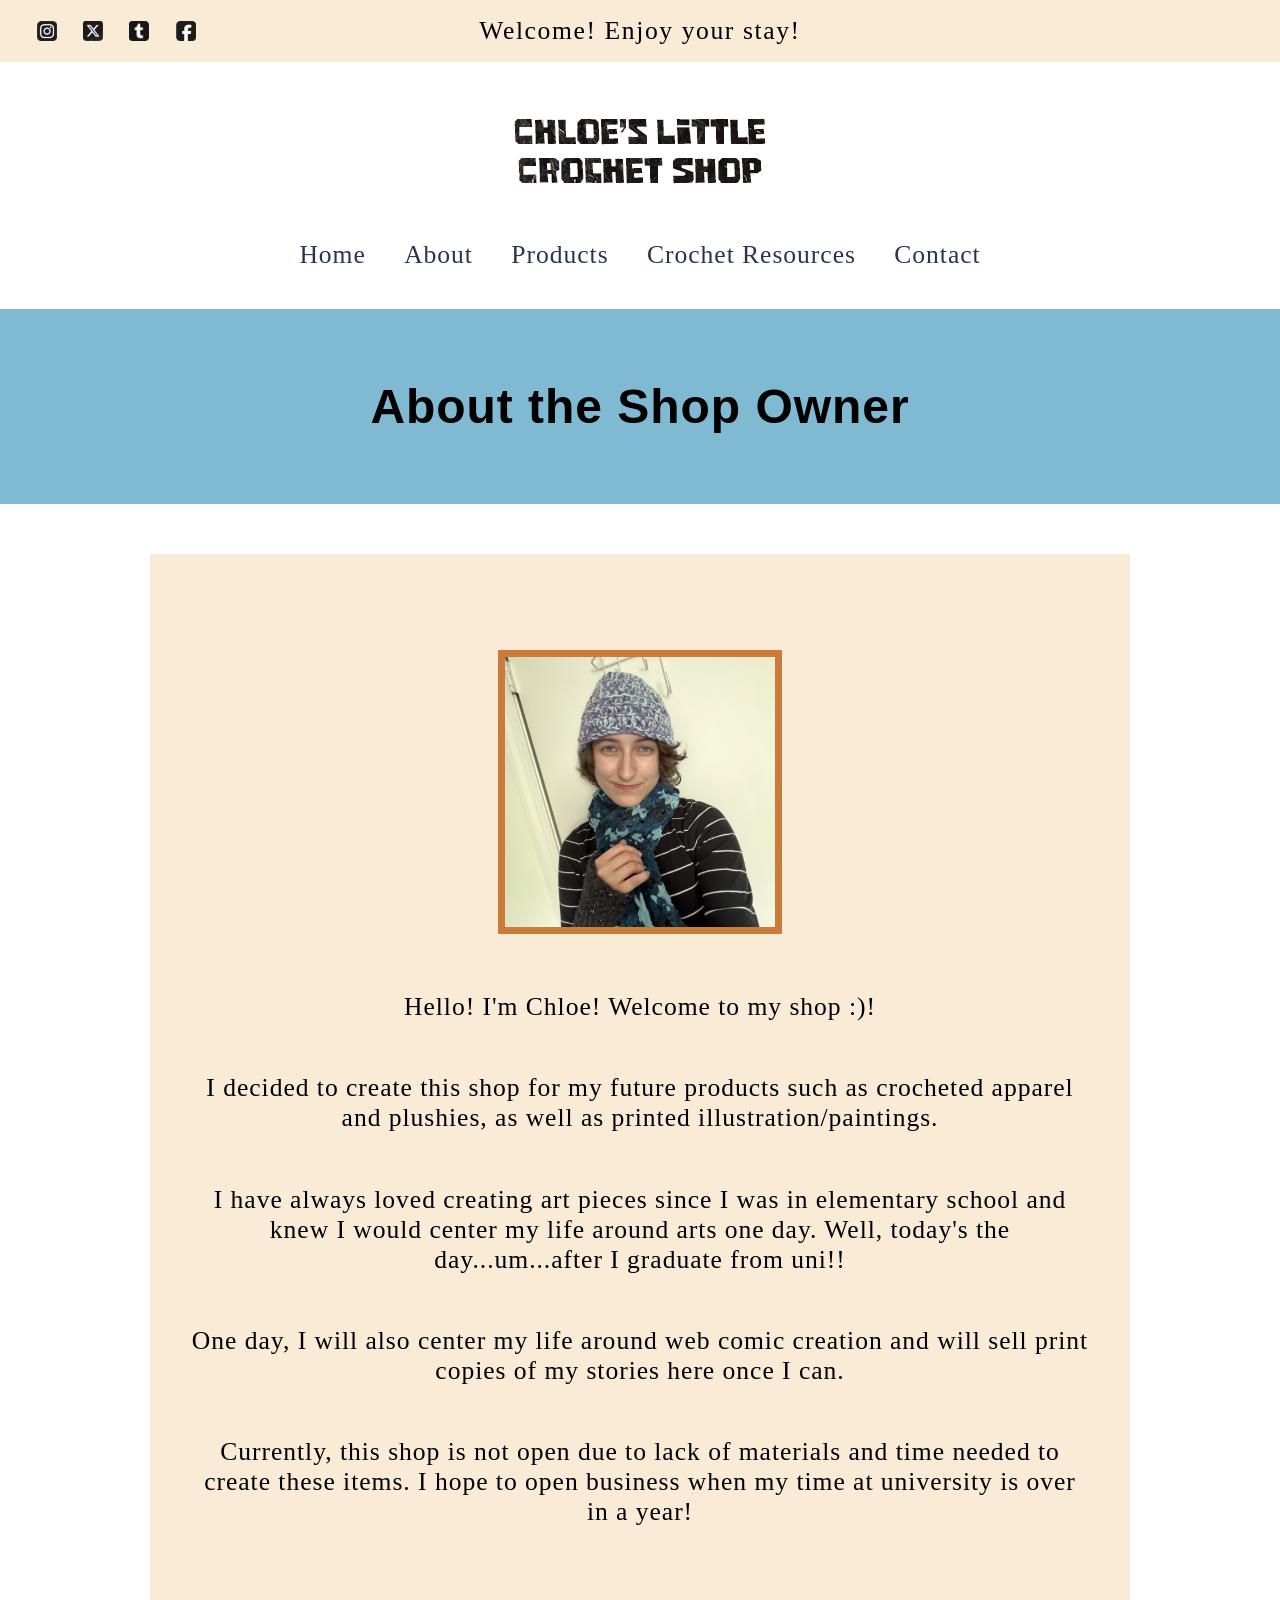
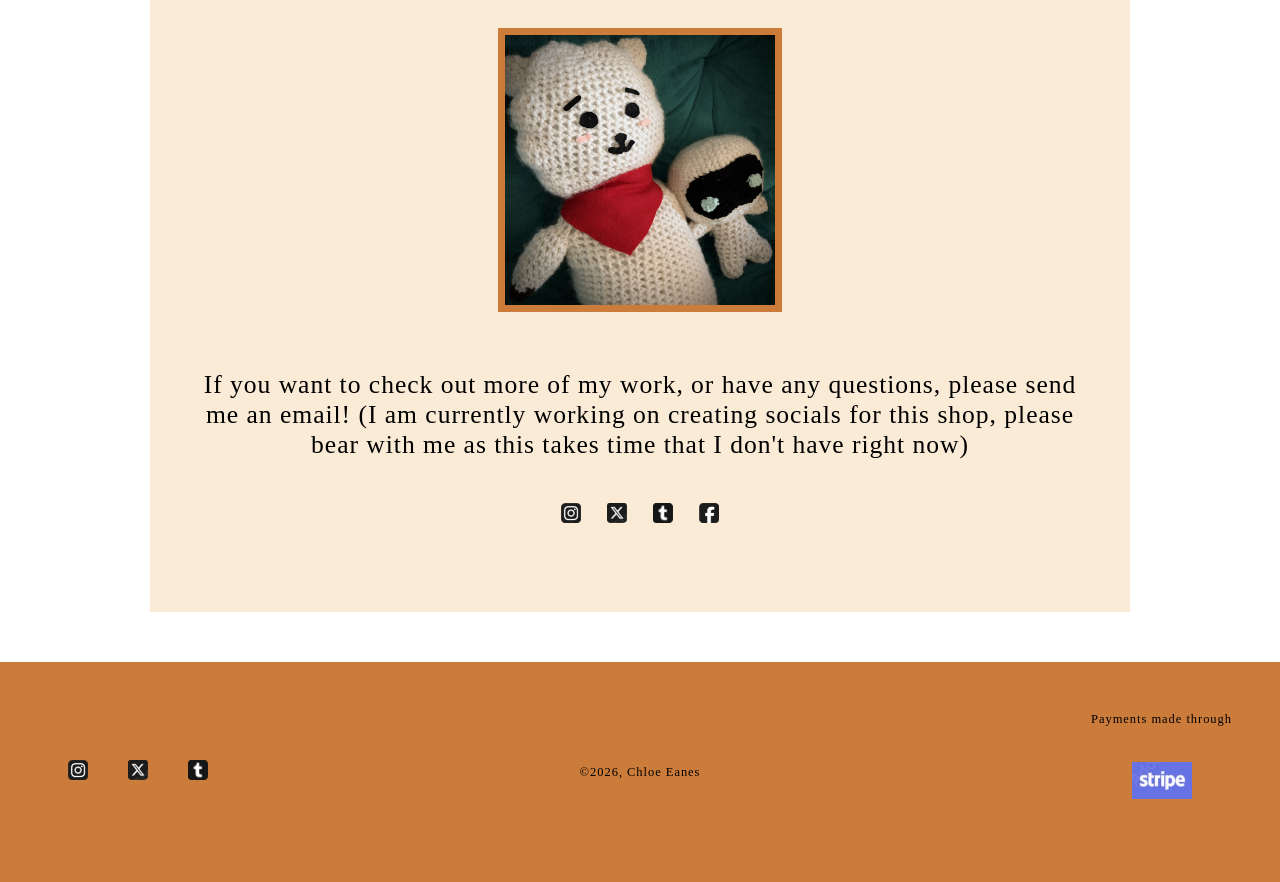
<file: about.html>
<!DOCTYPE html>
<html>
    <head>
        <title>About - Chloe's Little Crochet Shop</title>
        <meta charset="UTF-8">
        <link rel="stylesheet" href="style.css">

    </head>

    <body>

        <div class="size">
			<div class="headercolor">
				<div class="page-width utility-bar_grid utility-bar_grid--4-col">
					<ul class="list-unstyled list-social" role="list">
						<li class="list-unstyled list-social">
							<a href="#" class="link list-social_link">
								<span class="img-wrapper"><img src="img/instaicon.png" class="img"></span>
							</a>
						</li>
						<li class="list-unstyled list-social" role="list">
                            <a href="#" class="link list-social_link">
								<span class="img-wrapper"><img src="img/xtwiticon.png" class="img"></span>
							</a>
                        </li>
						<li class="list-unstyled list-social" role="list">
                            <a href="#" class="link list-social_link">
								<span class="img-wrapper"><img src="img/tumblricon.png" class="img"></span>
							</a>
                        </li>
                        <li class="list-unstyled list-social" role="list">
                            <a href="#" class="link list-social_link">
								<span class="img-wrapper"><img src="img/facebookicon.png" class="img"></span>
							</a>
                        </li>
					</ul>
					<div style="align-content:center">
						<p class="announcement-bar_message">
							<span>Welcome! Enjoy your stay!</span>
						</p>
					</div>
				</div>
			</div>
		</div>

		<div>
			<sticky-header data-sticky-type="on-scroll-up">
				<header class="header header--top-center header--mobile-center page-width">
					<div class="div1">
						<details-modal class="header_search">
						</details-modal>
					</div>
					<h1 class="header-heading div">
						<a href="#" class="header_heading-link link link--text focus-inset center1">
							<div class="header_heading-logo-wrapper">
								<img src="img/logoart.png">
							</div>
						</a>
					</h1>
					<nav class="header_inline-menu div">
						<ul class="list-menu list-menu--inline" role="list">
							<li>
								<a href="index.html" class="header_menu-item list-menu_item link link--text">
									<span>Home</span>
								</a>
							</li>
							<li>
								<a href="about.html" class="header_menu-item list-menu_item link link--text">
									<span>About</span>
								</a>
							</li>
							<li>
								<a href="products.html" class="header_menu-item list-menu_item link link--text">
									<span>Products</span>
								</a>
							</li>
							<li>
								<a href="crochetresources.html" class="header_menu-item list-menu_item link link--text">
									<span>Crochet Resources</span>
								</a>
							</li>
							<li>
								<a href="contact.html" class="header_menu-item list-menu_item link link--text">
									<span>Contact</span>
								</a>
							</li>
						</ul>
					</nav>
						<div class="utility-bar_grid">
						</div>
				</header>
			</sticky-header>
		</div>
<!--End of header group-->

        <main>
            <section>
                <div>
                    <h1 class="h1pages">About the Shop Owner</h1>
                    <div class="aboutgrid">
                        <p>
                            <img src="img/about.jpg" alt="A woman smiles while wearing a purple and mint hat, black fingerless gloves, and a dark blue scarf" class="gridp">
                        </p>
                        <p>Hello! I'm Chloe! Welcome to my shop :)!
                        </p>
                        <p>I decided to create this shop for my future products such as crocheted apparel and plushies, as well as printed illustration/paintings.
                        </p> 
						<p>I have always loved creating art pieces since I was in elementary school and knew I would center my life around arts one day. Well, today's the day...um...after I graduate from uni!!
						</p>
                        <p>One day, I will also center my life around web comic creation and will sell print copies of my stories here once I can.
                        </p>
                         <p>Currently, this shop is not open due to lack of materials and time needed to create these items. I hope to open business when my time at university is over in a year!
                        </p>
                        <p>
                            <img src="img/rjandwooteoforbanner.jpg" alt="RJ and Wooteo sit next to each other on a teal chair" class="gridp">
                        </p>
                        <p>If you want to check out more of my work, or have any questions, please send me an email! (I am currently working on creating socials for this shop, please bear with me as this takes time that I don't have right now)
                        </p>
                        <ul class="list-unstyled list-socialabout">
							<li class="list-unstyled list-social">
                            <a href="#" class="img-wrapperabout"><img src="img/instaicon.png" class="img"></a>
							</li>
							<li class="list-unstyled list-social">
                            <a href="#" class="img-wrapperabout"><img src="img/xtwiticon.png" class="img"></a>
							</li>
							<li class="list-unstyled list-social">
                            <a href="#" class="img-wrapperabout"><img src="img/tumblricon.png" class="img"></a>
							</li>
							<li class="list-unstyled list-social">
                            <a href="#" class="img-wrapperabout"><img src="img/facebookicon.png" class="img"></a>
							</li>
						</ul>
                        <p>
                        </p>
                    </div>
                </div>
            </section>
        </main>

<!--Footer-->
        <div>
			<footer class="footer">
				<div id="footeritem1">
					<div>
						<ul class="ul">
							<li>
								<a href="#"><img src="img/instaicon.png" class="img"></a>
							</li>
							<li>
								<a href="#"><img src="img/xtwiticon.png" class="img"></a>
							</li>
							<li>
								<a href="#"><img src="img/tumblricon.png" class="img"></a>
							</li>
						</ul>
					</div>
				</div>
				<div id="footeritem2">
					<div>
						<div>
							<small>
								<p>&copy;2026, Chloe Eanes</p>
							</small>
						</div>
					</div>
				</div>
				<div id="footeritem3">
					<div>
						<div>
							<div>
								<small>Payments made through</small>
								<ul class="ul">
									<li>
										<img src="img/stripe icon.jpg" width="60px">
									</li>
								</ul>
							</div>
						</div>
					</div>
				</div>
			</footer>
		</div>

    </body>
</html>
</file>
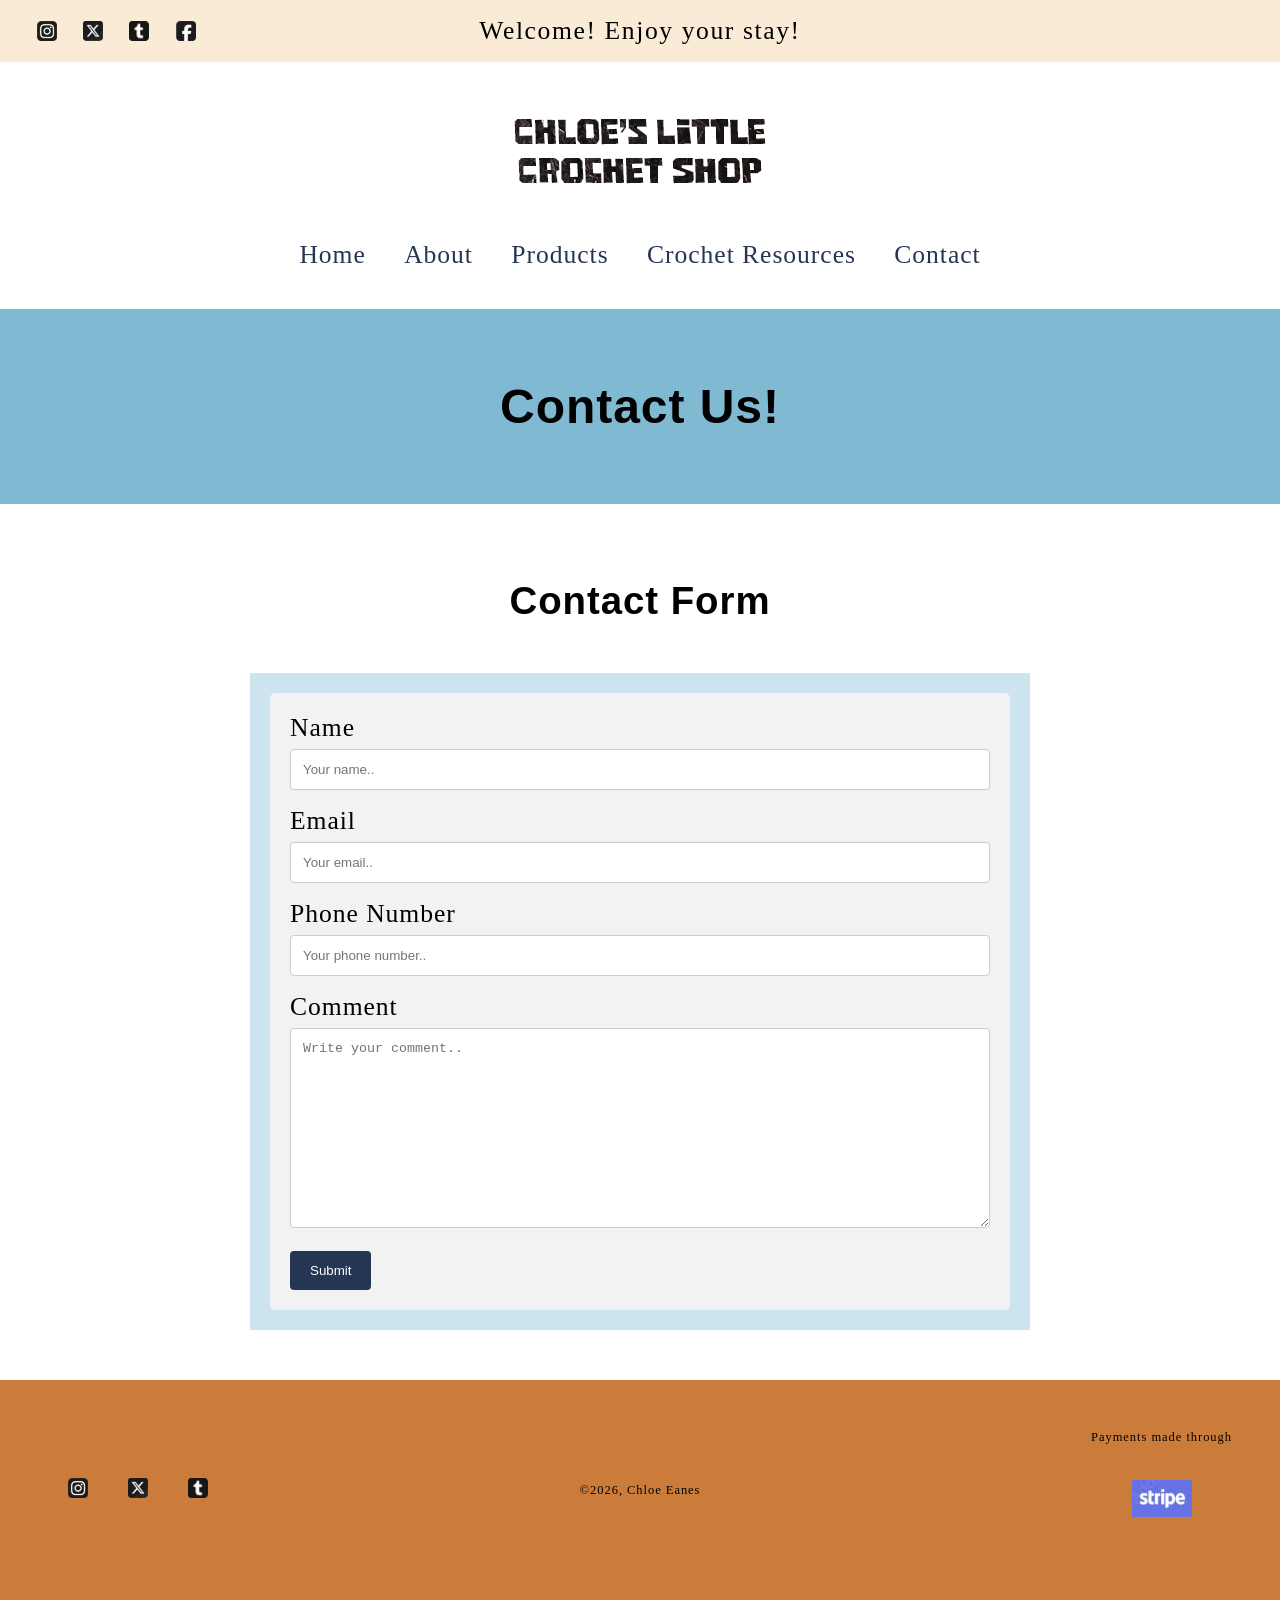
<file: contact.html>
<!DOCTYPE html>
<html>
    <head>
        <title>Contact Us</title>
        <meta charset="UTF-8">
        <link rel="stylesheet" href="style.css">

    </head>

    <body>

        <div class="size">
			<div class="headercolor">
				<div class="page-width utility-bar_grid utility-bar_grid--4-col">
					<ul class="list-unstyled list-social" role="list">
						<li class="list-social_item">
							<a href="#" class="link list-social_link">
								<span class="img-wrapper"><img src="img/instaicon.png" class="img"></span>
							</a>
						</li>
						<li class="list-unstyled list-social" role="list">
                            <a href="#" class="link list-social_link">
								<span class="img-wrapper"><img src="img/xtwiticon.png" class="img"></span>
							</a>
                        </li>
						<li class="list-unstyled list-social" role="list">
                            <a href="#" class="link list-social_link">
								<span class="img-wrapper"><img src="img/tumblricon.png" class="img"></span>
							</a>
                        </li>
                        <li class="list-unstyled list-social" role="list">
                            <a href="#" class="link list-social_link">
								<span class="img-wrapper"><img src="img/facebookicon.png" class="img"></span>
							</a>
                        </li>
					</ul>
					<div style="align-content:center">
						<p class="announcement-bar_message">
							<span>Welcome! Enjoy your stay!</span>
						</p>
					</div>
				</div>
			</div>
		</div>

		<div>
			<sticky-header data-sticky-type="on-scroll-up">
				<header class="header header--top-center header--mobile-center page-width">
					<div class="div1">
						<details-modal class="header_search">
						</details-modal>
					</div>
					<h1 class="header-heading div">
						<a href="#" class="header_heading-link link link--text focus-inset center1">
							<div class="header_heading-logo-wrapper">
								<img src="img/logoart.png">
							</div>
						</a>
					</h1>
					<nav class="header_inline-menu div">
						<ul class="list-menu list-menu--inline" role="list">
							<li>
								<a href="index.html" class="header_menu-item list-menu_item link link--text">
									<span>Home</span>
								</a>
							</li>
							<li>
								<a href="about.html" class="header_menu-item list-menu_item link link--text">
									<span>About</span>
								</a>
							</li>
							<li>
								<a href="products.html" class="header_menu-item list-menu_item link link--text">
									<span>Products</span>
								</a>
							</li>
							<li>
								<a href="crochetresources.html" class="header_menu-item list-menu_item link link--text">
									<span>Crochet Resources</span>
								</a>
							</li>
							<li>
								<a href="contact.html" class="header_menu-item list-menu_item link link--text">
									<span>Contact</span>
								</a>
							</li>
						</ul>
					</nav>
						<div class="utility-bar_grid">
						</div>
				</header>
			</sticky-header>
		</div>


        <main>
            <section>
                <div>
                    <h1 class="h1pages">Contact Us!</h1>
                </div>
            </section>
			<h2 class="h2">Contact Form</h2>
            <section class="contactgrid">
                <div class="contactcontainer">
					<form action="https://api.web3forms.com/submit" method="POST">

  						<input type="hidden" name="access_key" value="9d464d5c-0fb0-4193-9316-efabc04d4b7f">
						<label for="name">Name</label>
						<input type="text" id="name" name="name" placeholder="Your name..">

						<label for="email">Email</label>
						<input type="text" id="email" name="email" placeholder="Your email..">

						<label for="phonenumber">Phone Number</label>
						<input type="text" id="phonenumber" name="phonenumber" placeholder="Your phone number..">

						<label for="comment">Comment</label>
						<textarea id="comment" name="comment" placeholder="Write your comment.." style="height:200px"></textarea>

						<input type="submit" value="Submit">

					</form>
				</div>
            </section>
        </main>


       <div>
			<footer class="footer">
				<div id="footeritem1">
					<div>
						<ul class="ul">
							<li>
								<a href="#"><img src="img/instaicon.png" class="img"></a>
							</li>
							<li>
								<a href="#"><img src="img/xtwiticon.png" class="img"></a>
							</li>
							<li>
								<a href="#"><img src="img/tumblricon.png" class="img"></a>
							</li>
						</ul>
					</div>
				</div>
				<div id="footeritem2">
					<div>
						<div>
							<small>
								<p>&copy;2026, Chloe Eanes</p>
							</small>
						</div>
					</div>
				</div>
				<div id="footeritem3">
					<div>
						<div>
							<div>
								<small>Payments made through</small>
								<ul class="ul">
									<li>
										<img src="img/stripe icon.jpg" width="60px">
									</li>
								</ul>
							</div>
						</div>
					</div>
				</div>
			</footer>
		</div>

    </body>
</html>
</file>
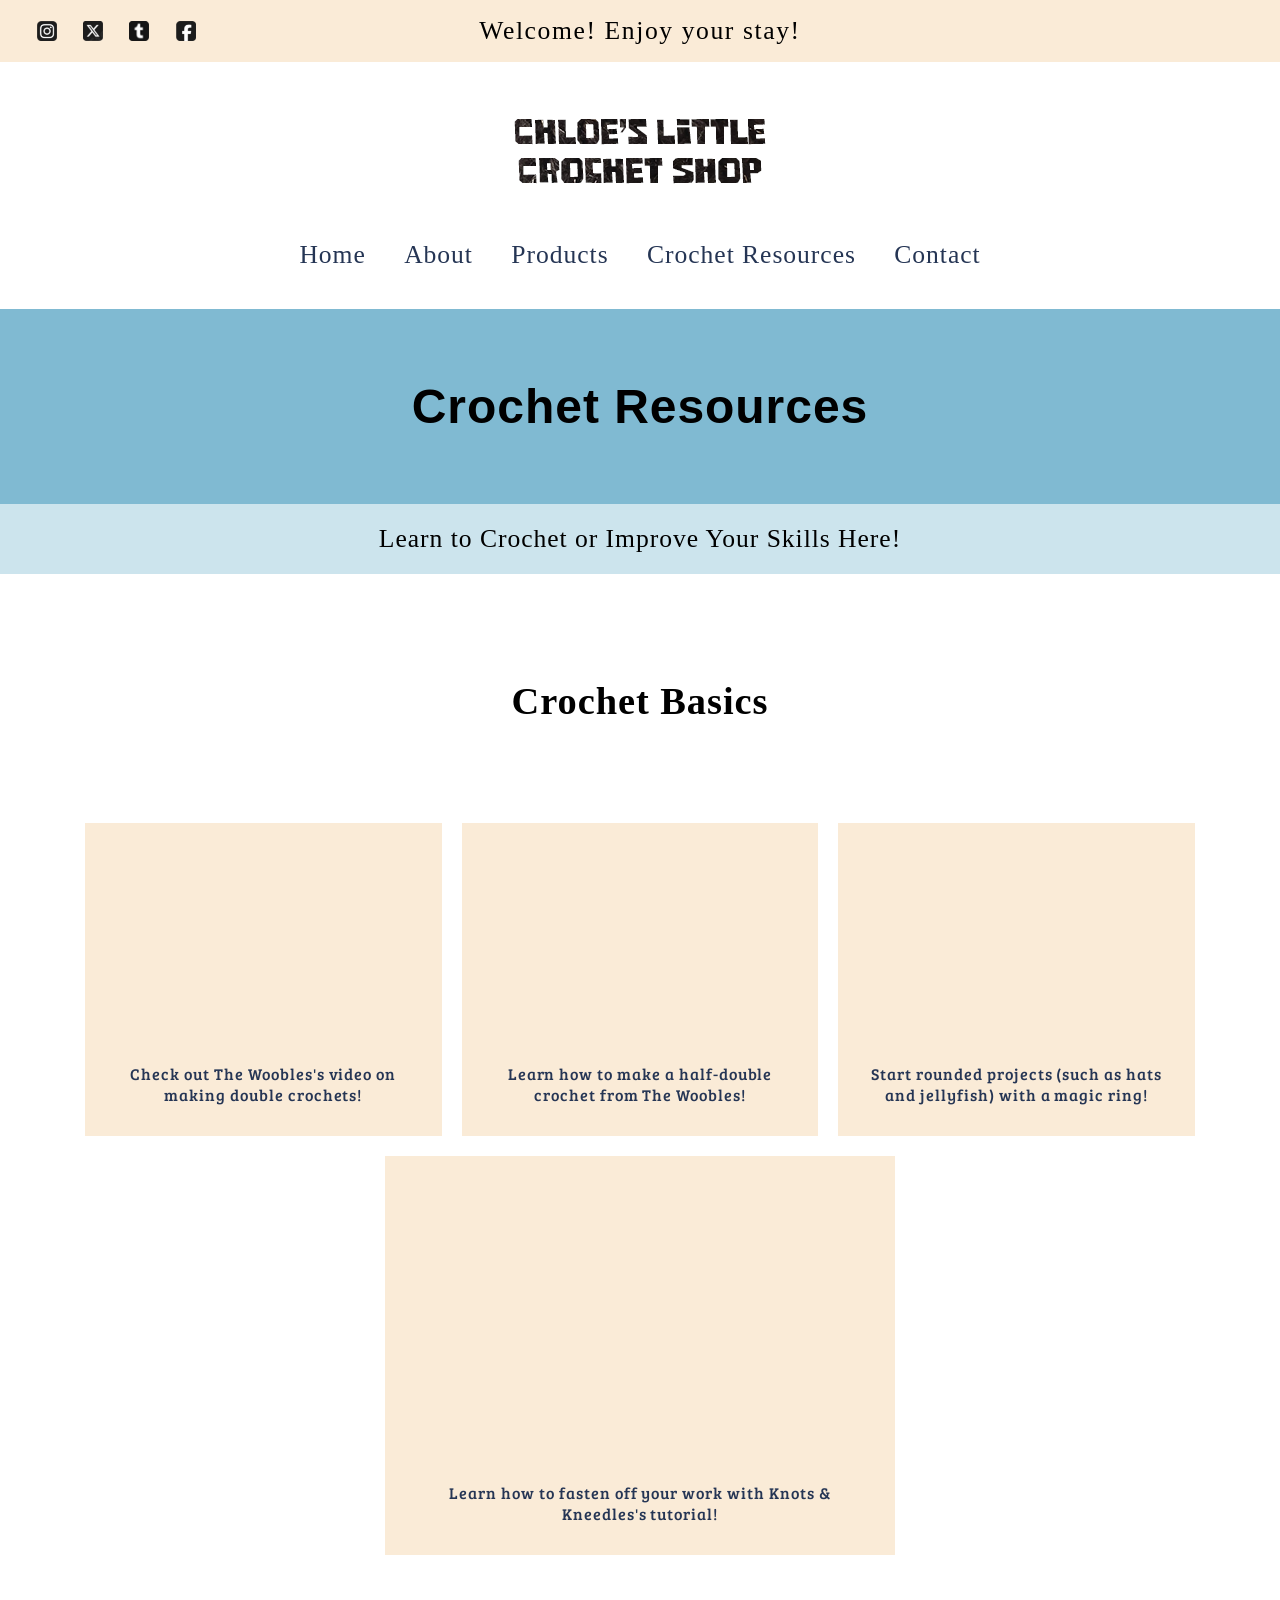
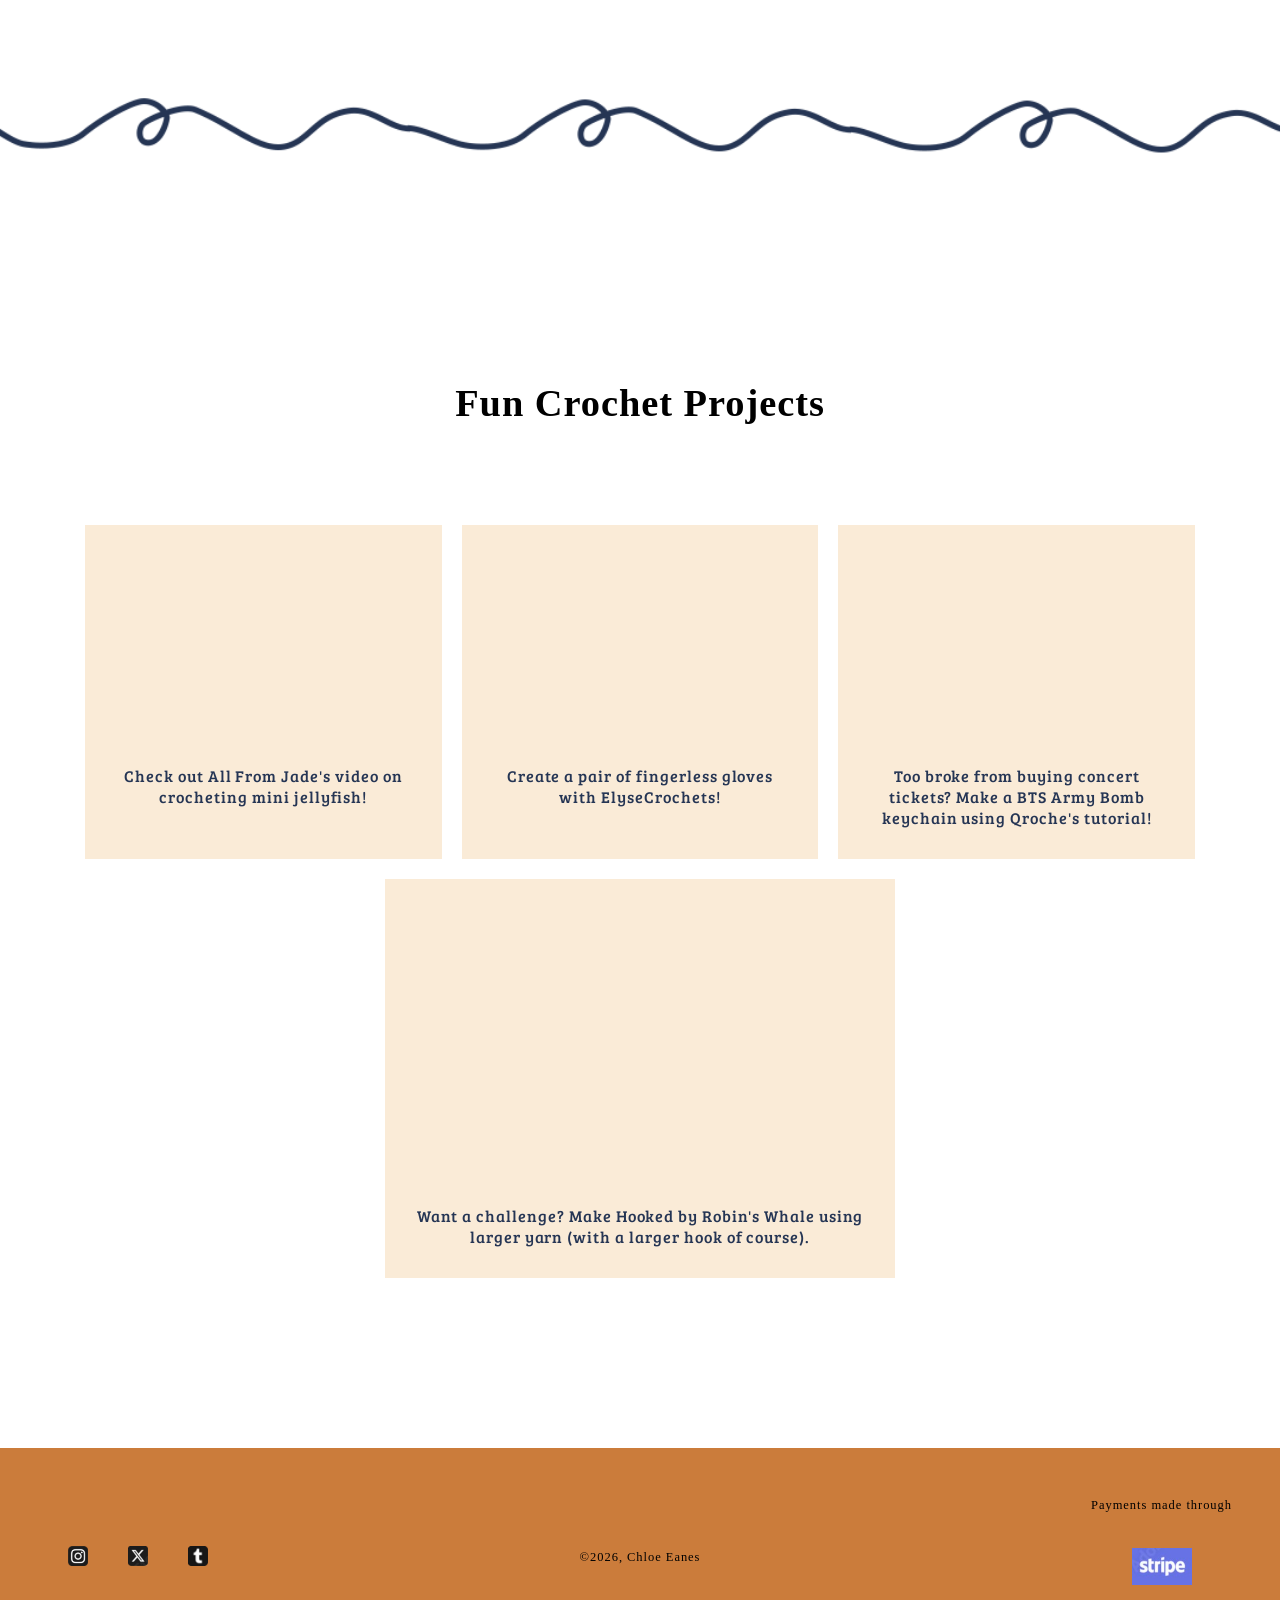
<file: crochetresources.html>
<!DOCTYPE html>
<html>
    <head>
        <title>Crocheting Resources</title>
        <meta charset="UTF-8">
        <link rel="stylesheet" href="style.css">

    </head>

    <body>

        <div class="size">
			<div class="headercolor">
				<div class="page-width utility-bar_grid utility-bar_grid--4-col">
					<ul class="list-unstyled list-social" role="list">
						<li class="list-social_item">
							<a href="#" class="link list-social_link">
								<span class="img-wrapper"><img src="img/instaicon.png" class="img"></span>
							</a>
						</li>
						<li class="list-unstyled list-social" role="list">
                            <a href="#" class="link list-social_link">
								<span class="img-wrapper"><img src="img/xtwiticon.png" class="img"></span>
							</a>
                        </li>
						<li class="list-unstyled list-social" role="list">
                            <a href="#" class="link list-social_link">
								<span class="img-wrapper"><img src="img/tumblricon.png" class="img"></span>
							</a>
                        </li>
                        <li class="list-unstyled list-social" role="list">
                            <a href="#" class="link list-social_link">
								<span class="img-wrapper"><img src="img/facebookicon.png" class="img"></span>
							</a>
                        </li>
					</ul>
					<div style="align-content:center">
						<p class="announcement-bar_message">
							<span>Welcome! Enjoy your stay!</span>
						</p>
					</div>
				</div>
			</div>
		</div>

		<div>
			<sticky-header data-sticky-type="on-scroll-up">
				<header class="header header--top-center header--mobile-center page-width">
					<div class="div1">
						<details-modal class="header_search">
						</details-modal>
					</div>
					<h1 class="header-heading div">
						<a href="#" class="header_heading-link link link--text focus-inset center1">
							<div class="header_heading-logo-wrapper">
								<img src="img/logoart.png">
							</div>
						</a>
					</h1>
					<nav class="header_inline-menu div">
						<ul class="list-menu list-menu--inline" role="list">
							<li>
								<a href="index.html" class="header_menu-item list-menu_item link link--text">
									<span>Home</span>
								</a>
							</li>
							<li>
								<a href="about.html" class="header_menu-item list-menu_item link link--text">
									<span>About</span>
								</a>
							</li>
							<li>
								<a href="products.html" class="header_menu-item list-menu_item link link--text">
									<span>Products</span>
								</a>
							</li>
							<li>
								<a href="crochetresources.html" class="header_menu-item list-menu_item link link--text">
									<span>Crochet Resources</span>
								</a>
							</li>
							<li>
								<a href="contact.html" class="header_menu-item list-menu_item link link--text">
									<span>Contact</span>
								</a>
							</li>
						</ul>
					</nav>
						<div class="utility-bar_grid">
						</div>
				</header>
			</sticky-header>
		</div>

        <main>
            <div>
                <div>
                    <div>
                        <div>
                            <h1 class="h1pages">
                                <span>Crochet Resources</span>
                            </h1>
                            <p class="p">
                                <span>Learn to Crochet or Improve Your Skills Here!</span>
                            </p>
                        </div>
                    </div>
                </div>
            </div>
            <div>
                <section>
                    <div>
                       <h2 class="h2; extramargin">Crochet Basics</h2>
                    </div>
                    <div class="sidemargins">
                        <div>
                            <div>
                                <ul class="videos">
                                    <li>
                                        <div>
                                            <div>
                                                <div class="crgrid">
                                                    <div>
                                                        <div class="vidwrapper">
                                                            <iframe width="560" height="315" src="https://www.youtube.com/embed/a1whu6Gub1M?si=Xe4hq-9kfzRdcYSF" title="YouTube video player" frameborder="0" allow="accelerometer; autoplay; clipboard-write; encrypted-media; gyroscope; picture-in-picture; web-share"
									                        referrerpolicy="strict-origin-when-cross-origin" allowfullscreen></iframe>
                                                        </div>
                                                    </div>
                                                    <div>
                                                        <div>
                                                            <h3 class="videocaptions; bree-serif-regular">
                                                                <a href="#">Check out The Woobles's video on making double crochets!</a>
                                                            </h3>
                                                        </div>
                                                    </div>
                                                </div>
                                            </div>
                                        </div>
                                    </li>
                                    <li>
                                        <div>
                                            <div>
                                                <div class="crgrid">
                                                    <div>
                                                        <div class="vidwrapper">
                                                            <iframe width="560" height="315" src="https://www.youtube.com/embed/f9C1C21MNiM?si=iuhacjrOHhyRuIdm" title="YouTube video player" frameborder="0" allow="accelerometer; autoplay; clipboard-write; encrypted-media; gyroscope; picture-in-picture; web-share" referrerpolicy="strict-origin-when-cross-origin" allowfullscreen></iframe>
                                                        </div>
                                                    </div>
                                                    <div>
                                                        <div>
                                                            <h3 class="videocaptions; bree-serif-regular">
                                                                <a href="#">Learn how to make a half-double crochet from The Woobles!</a>
                                                            </h3>
                                                        </div>
                                                    </div>
                                                </div>
                                            </div>
                                        </div>
                                    </li>
                                    <li>
                                        <div>
                                            <div>
                                                <div class="crgrid">
                                                    <div>
                                                        <div class="vidwrapper">
                                                            <iframe width="560" height="315" src="https://www.youtube.com/embed/p298HxgsO1s?si=DBD-22ozDWnWnd0X" title="YouTube video player" frameborder="0" allow="accelerometer; autoplay; clipboard-write; encrypted-media; gyroscope; picture-in-picture; web-share" referrerpolicy="strict-origin-when-cross-origin" allowfullscreen></iframe>
                                                        </div>
                                                    </div>
                                                    <div>
                                                        <div>
                                                            <h3 class= "videocaptions; bree-serif-regular">
                                                                <a href="#">Start rounded projects (such as hats and jellyfish) with a magic ring!</a>
                                                            </h3>
                                                        </div>
                                                    </div>
                                                </div>
                                            </div>
                                        </div>
                                    </li>
                                    <li>
                                        <div>
                                            <div>
                                                <div class="crgrid">
                                                    <div>
                                                        <div class="vidwrapper">
                                                            <iframe width="560" height="315" src="https://www.youtube.com/embed/xkKaCmtOGF4?si=B4GlTOHwwe374jZc" title="YouTube video player" frameborder="0" allow="accelerometer; autoplay; clipboard-write; encrypted-media; gyroscope; picture-in-picture; web-share" referrerpolicy="strict-origin-when-cross-origin" allowfullscreen></iframe>
                                                        </div>
                                                    </div>
                                                    <div>
                                                        <div>
                                                            <h3 class="videocaptions; bree-serif-regular">
                                                                <a href="#">Learn how to fasten off your work with Knots & Kneedles's tutorial!</a>
                                                            </h3>
                                                        </div>
                                                    </div>
                                                </div>
                                            </div>
                                        </div>
                                    </li>
                                </ul>
                            </div>
                        </div>
                    </div>
                </section>
                        <div>
                            <img src="img/transitionbanner.png" class="transitionbanner">
                        </div>
                <section style="margin-bottom: 150px">
                    <div>
                        <h2 class="h2; extramargin">Fun Crochet Projects</h2>
                    </div>
                    <div class="sidemargins">
                        <div>
                            <ul class="videos">
                                <li>
                                    <div>
                                        <div>
                                            <div class="crgrid">
                                                <div>
                                                    <div class="vidwrapper">
                                                        <iframe width="560" height="315" src="https://www.youtube.com/embed/voc6PtZhms8?si=BD2c9xZ2AGRenO8b" title="YouTube video player" frameborder="0" allow="accelerometer; autoplay; clipboard-write; encrypted-media; gyroscope; picture-in-picture; web-share" referrerpolicy="strict-origin-when-cross-origin" allowfullscreen></iframe>
                                                    </div>
                                                </div>
                                                <div>
                                                    <div>
                                                        <h3 class="videocaptions; bree-serif-regular">
                                                            <a href="#">Check out All From Jade's video on crocheting mini jellyfish!</a>
                                                        </h3>
                                                    </div>
                                                </div>
                                            </div>
                                        </div>
                                    </div>
                                </li>
                                <li>
                                    <div>
                                        <div>
                                            <div class="crgrid">
                                                <div>
                                                    <div class="vidwrapper">
                                                        <iframe width="560" height="315" src="https://www.youtube.com/embed/GlpGJUkQqt8?si=1EH7dnX3huuEIiiz" title="YouTube video player" frameborder="0" allow="accelerometer; autoplay; clipboard-write; encrypted-media; gyroscope; picture-in-picture; web-share" referrerpolicy="strict-origin-when-cross-origin" allowfullscreen></iframe>
                                                    </div>
                                                </div>
                                                <div>
                                                    <div>
                                                        <h3 class="videocaptions; bree-serif-regular">
                                                            <a href="#">Create a pair of fingerless gloves with ElyseCrochets!</a>
                                                        </h3>
                                                    </div>
                                                </div>
                                            </div>
                                        </div>
                                    </div>
                                </li>
                                <li>
                                    <div>
                                        <div>
                                            <div class="crgrid">
                                                <div>
                                                    <div class="vidwrapper">
                                                        <iframe width="560" height="315" src="https://www.youtube.com/embed/q_piiocz2vA?si=oD0KlYVMVlhUehGh" title="YouTube video player" frameborder="0" allow="accelerometer; autoplay; clipboard-write; encrypted-media; gyroscope; picture-in-picture; web-share" referrerpolicy="strict-origin-when-cross-origin" allowfullscreen></iframe>
                                                    </div>
                                                </div>
                                                <div>
                                                    <div>
                                                        <h3 class="videocaptions; bree-serif-regular">
                                                            <a href="#">Too broke from buying concert tickets? Make a BTS Army Bomb keychain using Qroche's tutorial!</a>
                                                        </h3>
                                                    </div>
                                                </div>
                                            </div>
                                        </div>
                                    </div>
                                </li>
                                <li>
                                    <div>
                                        <div>
                                            <div class="crgrid">
                                                <div>
                                                    <div class="vidwrapper">
                                                        <iframe width="560" height="315" src="https://www.youtube.com/embed/CxjnVeX9hv0?si=0eBfFZUaISvg1Ttp" title="YouTube video player" frameborder="0" allow="accelerometer; autoplay; clipboard-write; encrypted-media; gyroscope; picture-in-picture; web-share" referrerpolicy="strict-origin-when-cross-origin" allowfullscreen></iframe>
                                                    </div>
                                                </div>
                                                <div>
                                                    <div>
                                                        <h3 class="videocaptions; bree-serif-regular">
                                                            <a href="#">Want a challenge? Make Hooked by Robin's Whale using larger yarn (with a larger hook of course).</a>
                                                        </h3>
                                                    </div>
                                                </div>
                                            </div>
                                        </div>
                                    </div>
                                </li>
                            </ul>
                        </div>
                    </div>
                </section>
            </div>
        </main>


       <div>
			<footer class="footer">
				<div id="footeritem1">
					<div>
						<ul class="ul">
							<li>
								<a href="#"><img src="img/instaicon.png" class="img"></a>
							</li>
							<li>
								<a href="#"><img src="img/xtwiticon.png" class="img"></a>
							</li>
							<li>
								<a href="#"><img src="img/tumblricon.png" class="img"></a>
							</li>
						</ul>
					</div>
				</div>
				<div id="footeritem2">
					<div>
						<div>
							<small>
								<p>&copy;2026, Chloe Eanes</p>
							</small>
						</div>
					</div>
				</div>
				<div id="footeritem3">
					<div>
						<div>
							<div>
								<small>Payments made through</small>
								<ul class="ul">
									<li>
										<img src="img/stripe icon.jpg" width="60px">
									</li>
								</ul>
							</div>
						</div>
					</div>
				</div>
			</footer>
		</div>

    </body>
</html>
</file>
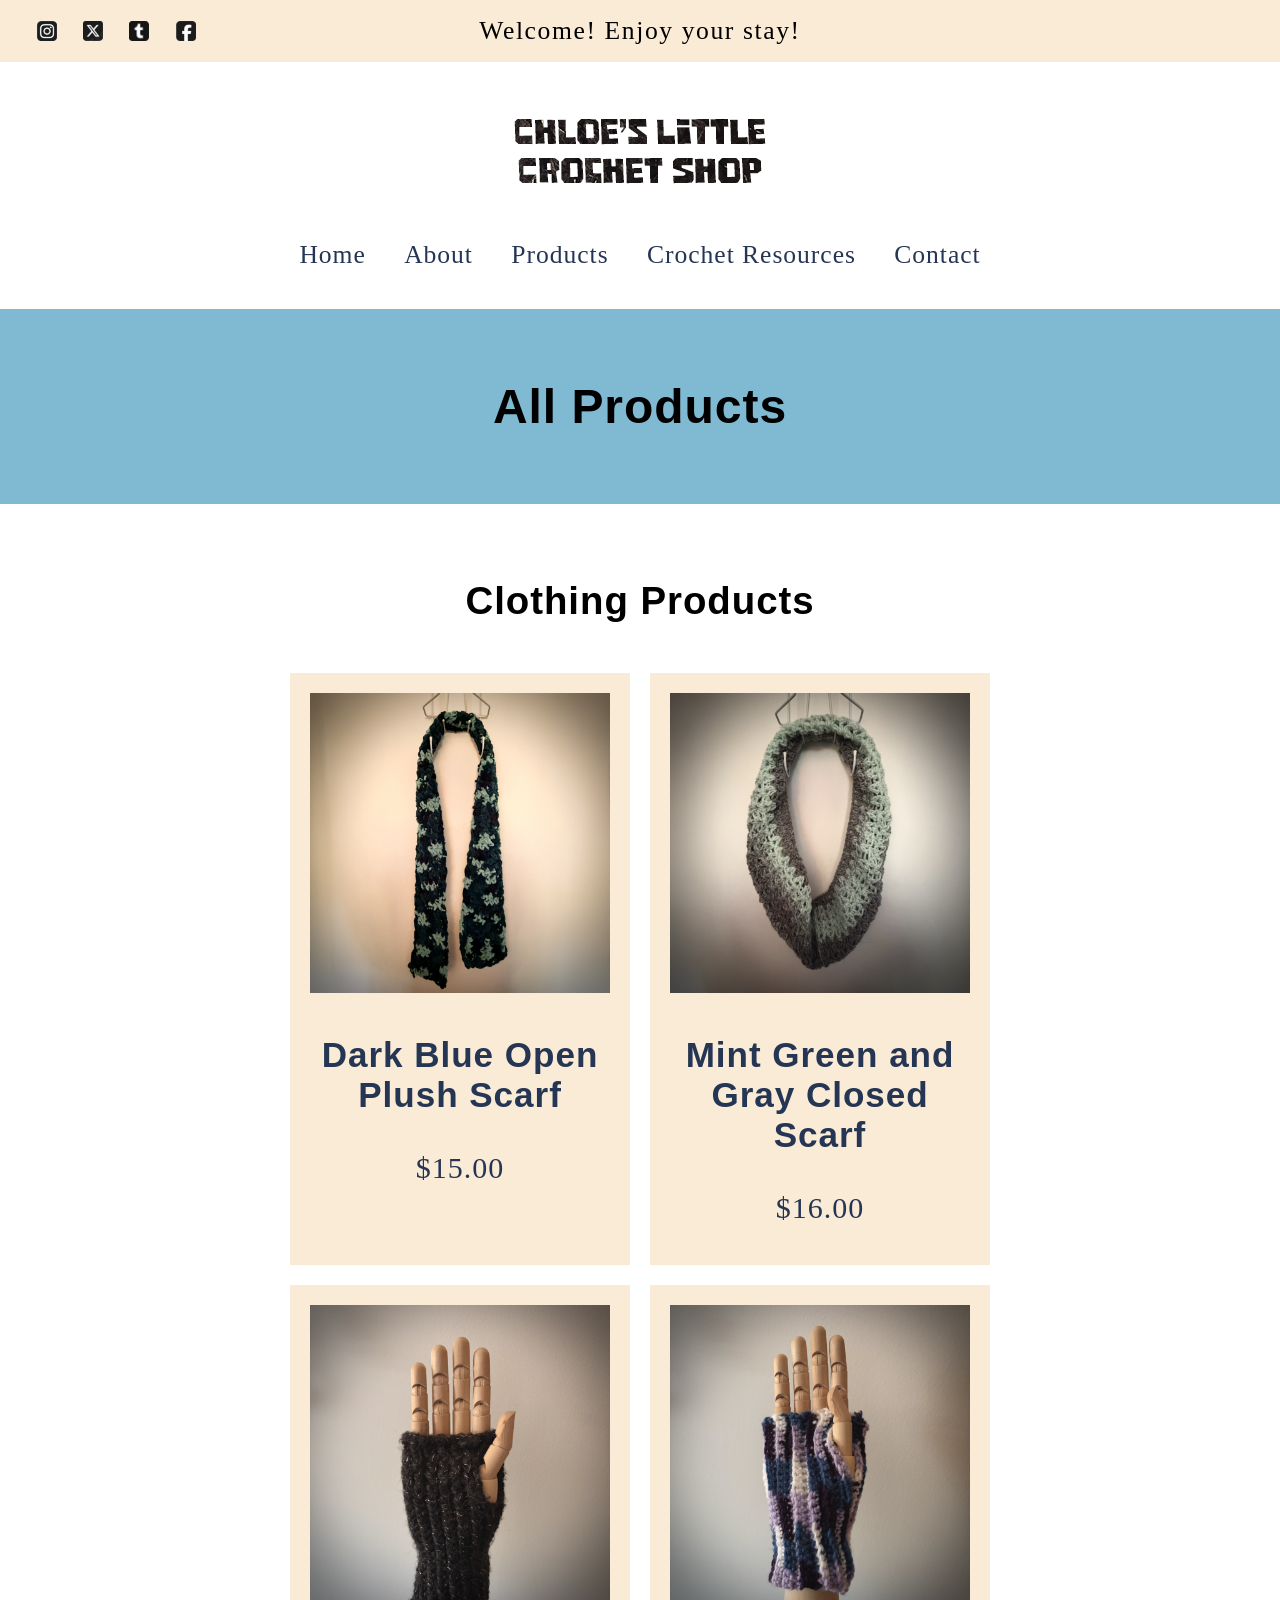
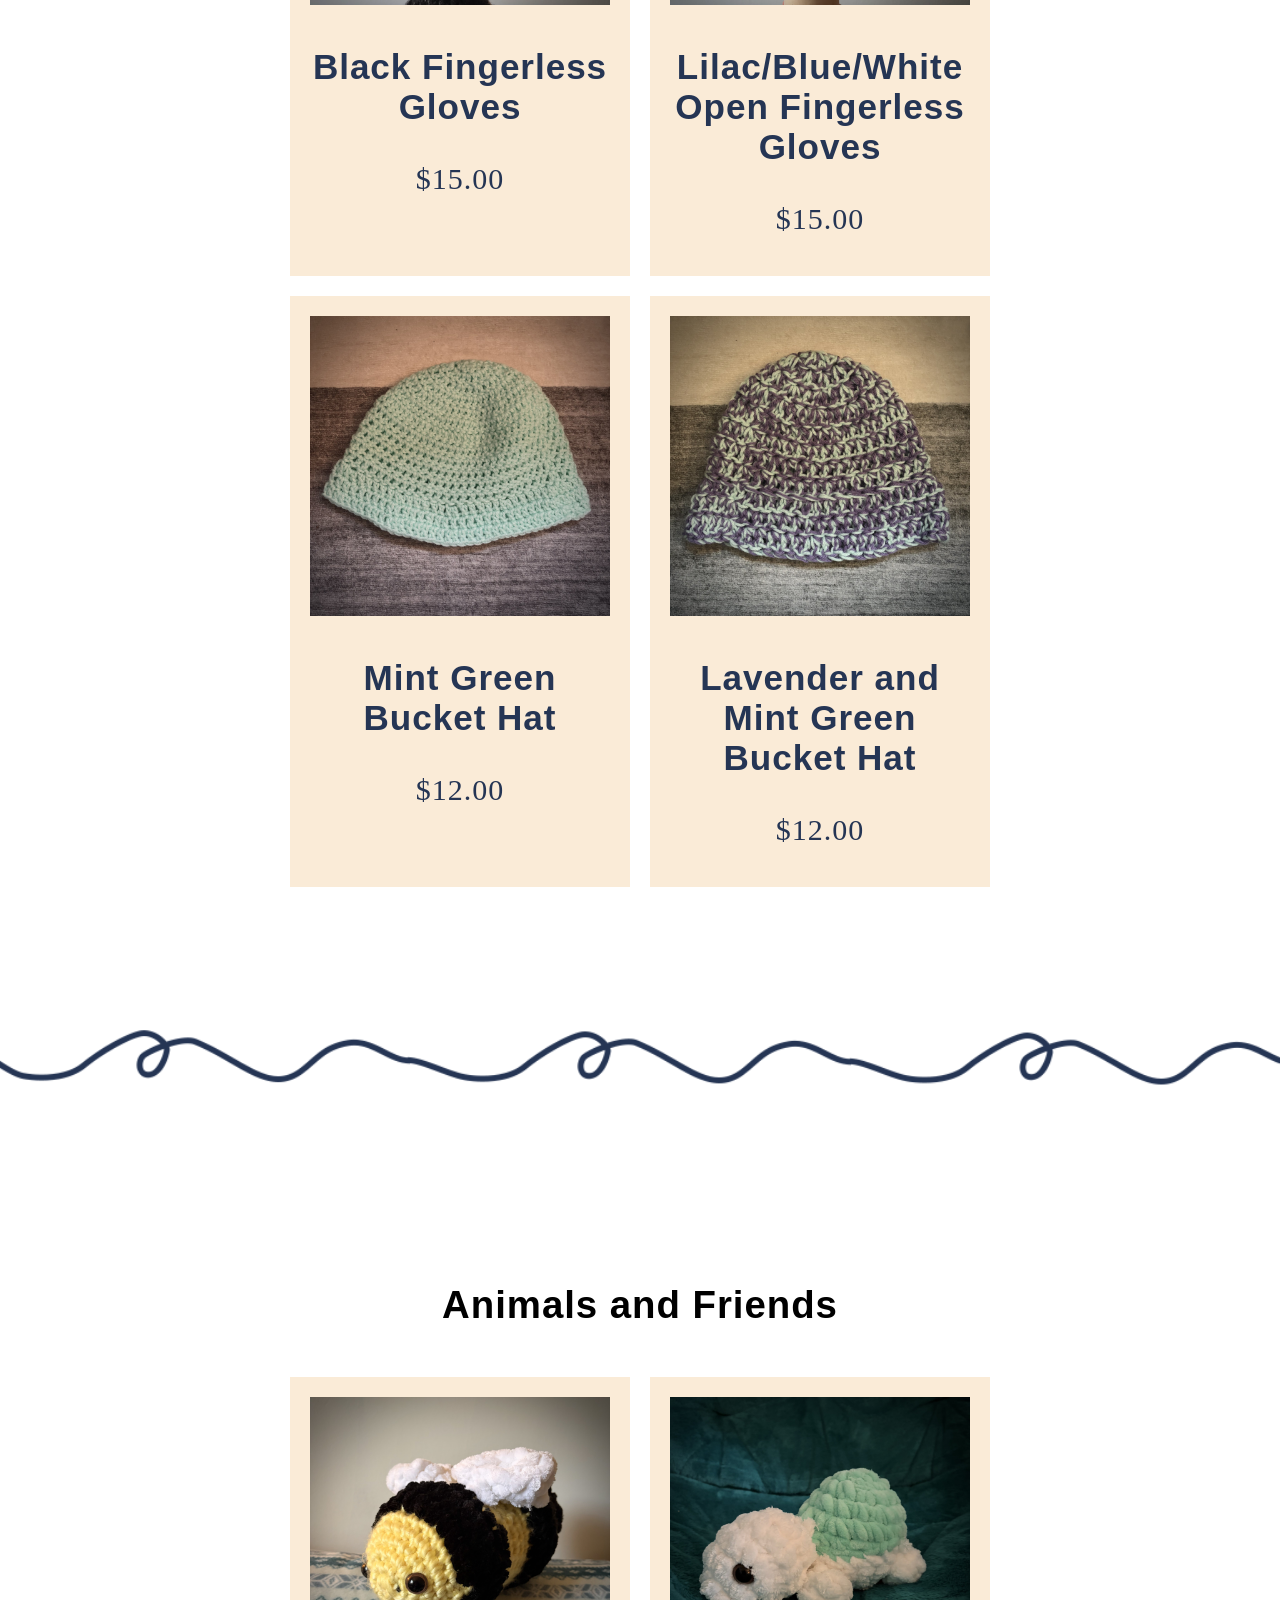
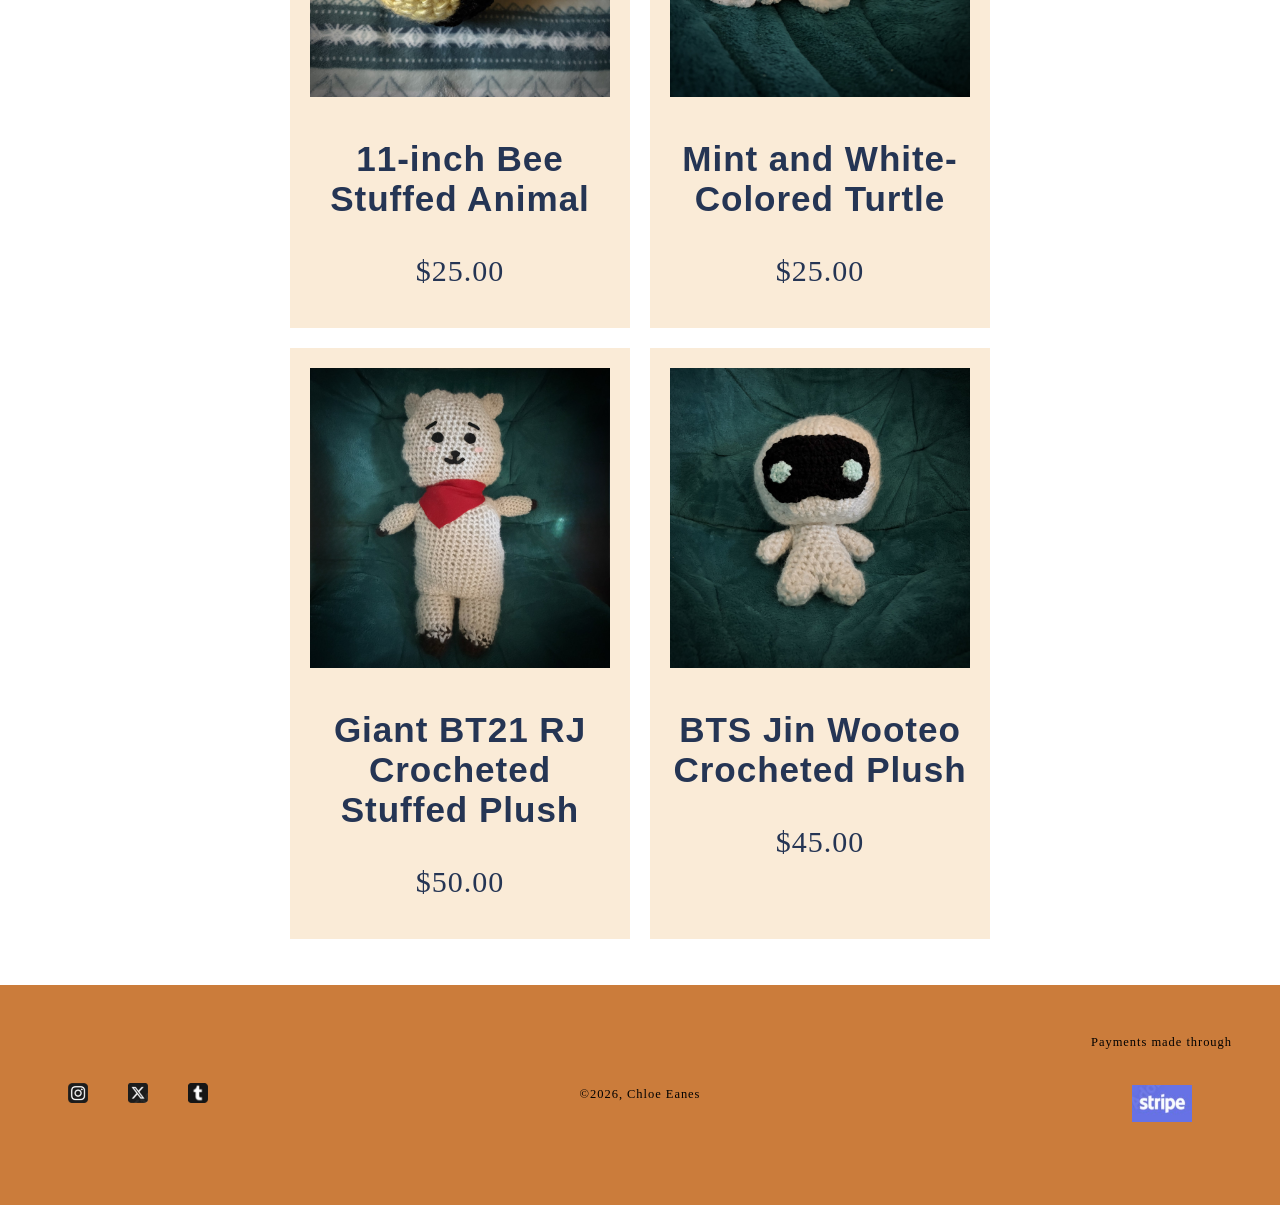
<file: products.html>
<!DOCTYPE html>
<html>
    <head>
        <title>Products - Chloe's Little Crochet Shop</title>
        <meta charset="UTF-8">
        <link rel="stylesheet" href="style.css">

    </head>

    <body>

       <div class="size">
			<div class="headercolor">
				<div class="page-width utility-bar_grid utility-bar_grid--4-col">
					<ul class="list-unstyled list-social" role="list">
						<li class="list-social_item">
							<a href="#" class="link list-social_link">
								<span class="img-wrapper"><img src="img/instaicon.png" class="img"></span>
							</a>
						</li>
						<li class="list-unstyled list-social" role="list">
                            <a href="#" class="link list-social_link">
								<span class="img-wrapper"><img src="img/xtwiticon.png" class="img"></span>
							</a>
                        </li>
						<li class="list-unstyled list-social" role="list">
                            <a href="#" class="link list-social_link">
								<span class="img-wrapper"><img src="img/tumblricon.png" class="img"></span>
							</a>
                        </li>
                        <li class="list-unstyled list-social" role="list">
                            <a href="#" class="link list-social_link">
								<span class="img-wrapper"><img src="img/facebookicon.png" class="img"></span>
							</a>
                        </li>
					</ul>
					<div style="align-content:center">
						<p class="announcement-bar_message">
							<span>Welcome! Enjoy your stay!</span>
						</p>
					</div>
				</div>
			</div>
		</div>

		<div>
			<sticky-header data-sticky-type="on-scroll-up">
				<header class="header header--top-center header--mobile-center page-width">
					<div class="div1">
						<details-modal class="header_search">
						</details-modal>
					</div>
					<h1 class="header-heading div">
						<a href="#" class="header_heading-link link link--text focus-inset center1">
							<div class="header_heading-logo-wrapper">
								<img src="img/logoart.png">
							</div>
						</a>
					</h1>
					<nav class="header_inline-menu div">
						<ul class="list-menu list-menu--inline" role="list">
							<li>
								<a href="index.html" class="header_menu-item list-menu_item link link--text">
									<span>Home</span>
								</a>
							</li>
							<li>
								<a href="about.html" class="header_menu-item list-menu_item link link--text">
									<span>About</span>
								</a>
							</li>
							<li>
								<a href="products.html" class="header_menu-item list-menu_item link link--text">
									<span>Products</span>
								</a>
							</li>
							<li>
								<a href="crochetresources.html" class="header_menu-item list-menu_item link link--text">
									<span>Crochet Resources</span>
								</a>
							</li>
							<li>
								<a href="contact.html" class="header_menu-item list-menu_item link link--text">
									<span>Contact</span>
								</a>
							</li>
						</ul>
					</nav>
						<div class="utility-bar_grid">
						</div>
				</header>
			</sticky-header>
		</div>


        <main>
            <!--Heading-->
            <div>
                <div>
                    <div>
                        <div>
                            <h1 class="h1pages">
                                <span>All Products</span>
                            </h1>
                        </div>
                    </div>
                </div>
            </div>
            <!--Products-->
            <div>
                <div>
                    <div>
                        <section>
                            <div>
                                <div>
                                    <h2 class="h2">Clothing Products</h2>
                                </div>
                                <div>
                                    <ul class="grid-container">
                                        <li>
                                            <div>
                                                <div>
                                                    <div>
                                                        <div>
                                                            <div>
                                                                <img src="img/darkbluescarf.jpg" width="300px">
                                                            </div>
                                                        </div>
                                                        <div>
                                                            <div>
                                                                <h3>
                                                                    <a href="#" style=>Dark Blue Open Plush Scarf</a>
                                                                </h3>
                                                            </div>
                                                            <div>
                                                                <span>$15.00</span>
                                                            </div>
                                                        </div>
                                                    </div>
                                                </div>
                                            </div>
                                            <div style="align-content: flex-end; margin-top: 20px">
                                                <script async
  src="https://js.stripe.com/v3/buy-button.js">
</script>

<stripe-buy-button
  buy-button-id="buy_btn_1TtcbVPef1WHtIJWu3pjbLuj"
  publishable-key="pk_test_51TsrUTPef1WHtIJW31iESlOrGQne9iIk9lUu6QXPh8O8vujsnk3CMV82INZ2qVmyAlIE4JtSv7DfocGg1hNP268Q00pkCzLdPT"
>
</stripe-buy-button>
								</div>
                                        </li>
                                        <li>
                                            <div>
                                                <div>
                                                    <div>
                                                        <div>
                                                            <div>
                                                                <img src="img/grayandmintgreenscarf.jpg" width="300px">
                                                            </div>
                                                        </div>
                                                        <div>
                                                            <div>
                                                                <h3>
                                                                    <a href="#">Mint Green and Gray Closed Scarf</a>
                                                                </h3>
                                                            </div>
                                                            <div>
                                                                <span>$16.00</span>
                                                            </div>
                                                        </div>
                                                    </div>
                                                </div>
                                            </div>
                                            <div style="align-content: flex-end; margin-top: 20px">
                                                <script async
  src="https://js.stripe.com/v3/buy-button.js">
</script>

<stripe-buy-button
  buy-button-id="buy_btn_1TwPXiPef1WHtIJWSnXh4q0t"
  publishable-key="pk_test_51TsrUTPef1WHtIJW31iESlOrGQne9iIk9lUu6QXPh8O8vujsnk3CMV82INZ2qVmyAlIE4JtSv7DfocGg1hNP268Q00pkCzLdPT"
>
</stripe-buy-button>
								</div>
                                        </li>
                                        <li>
                                            <div>
                                                <div>
                                                    <div>
                                                        <div>
                                                            <div>
                                                                <img src="img/blackfgrlessglovefront.jpg" width="300px">
                                                            </div>
                                                        </div>
                                                        <div>
                                                            <div>
                                                                <h3>
                                                                    <a href="#">Black Fingerless Gloves</a>
                                                                </h3>
                                                            </div>
                                                            <div>
                                                                <span>$15.00</span>
                                                            </div>
                                                        </div>
                                                    </div>
                                                </div>
                                            </div>
                                            <div style="align-content: flex-end; margin-top: 20px">
                                                <script async
  src="https://js.stripe.com/v3/buy-button.js">
</script>

<stripe-buy-button
  buy-button-id="buy_btn_1TtcYQPef1WHtIJWVus76dr6"
  publishable-key="pk_test_51TsrUTPef1WHtIJW31iESlOrGQne9iIk9lUu6QXPh8O8vujsnk3CMV82INZ2qVmyAlIE4JtSv7DfocGg1hNP268Q00pkCzLdPT"
>
</stripe-buy-button>
								</div>
                                        </li>
                                        <li>
                                            <div>
                                                <div>
                                                    <div>
                                                        <div>
                                                            <div>
                                                                <img src="img/purbluwhifgrlessglovefront.jpg" width="300px">
                                                            </div>
                                                        </div>
                                                        <div>
                                                            <div>
                                                                <h3>
                                                                    <a href="#">Lilac/Blue/White Open Fingerless Gloves</a>
                                                                </h3>
                                                            </div>
                                                            <div>
                                                                <span>$15.00</span>
                                                            </div>
                                                        </div>
                                                    </div>
                                                </div>
                                            </div>
                                            <div style="align-content: flex-end; margin-top: 20px">
                                                <script async
  src="https://js.stripe.com/v3/buy-button.js">
</script>

<stripe-buy-button
  buy-button-id="buy_btn_1TtcTFPef1WHtIJWlVgEFvH2"
  publishable-key="pk_test_51TsrUTPef1WHtIJW31iESlOrGQne9iIk9lUu6QXPh8O8vujsnk3CMV82INZ2qVmyAlIE4JtSv7DfocGg1hNP268Q00pkCzLdPT"
>
</stripe-buy-button>
								</div>
                                        </li>
                                        <li>
                                            <div>
                                                <div>
                                                    <div>
                                                        <div>
                                                            <div>
                                                                <img src="img/mintgreenbuckethat.jpg" width="300px">
                                                            </div>
                                                        </div>
                                                        <div>
                                                            <div>
                                                                <h3>
                                                                    <a href="#">Mint Green Bucket Hat</a>
                                                                </h3>
                                                            </div>
                                                            <div>
                                                                <span>$12.00</span>
                                                            </div>
                                                        </div>
                                                    </div>
                                                </div>
                                            </div>
                                            <div style="align-content: flex-end; margin-top: 20px">
                                                <script async
  src="https://js.stripe.com/v3/buy-button.js">
</script>

<stripe-buy-button
  buy-button-id="buy_btn_1TtcPlPef1WHtIJWh6WzD35G"
  publishable-key="pk_test_51TsrUTPef1WHtIJW31iESlOrGQne9iIk9lUu6QXPh8O8vujsnk3CMV82INZ2qVmyAlIE4JtSv7DfocGg1hNP268Q00pkCzLdPT"
>
</stripe-buy-button>
								</div>
                                        </li>
                                        <li>
                                            <div>
                                                <div>
                                                    <div>
                                                        <div>
                                                            <div>
                                                                <img src="img/purandmintgreenbuckethat.jpg" width="300px">
                                                            </div>
                                                        </div>
                                                        <div>
                                                            <div>
                                                                <h3>
                                                                    <a href="#">Lavender and Mint Green Bucket Hat</a>
                                                                </h3>
                                                            </div>
                                                            <div>
                                                                <span>$12.00</span>
                                                            </div>
                                                        </div>
                                                    </div>
                                                </div>
                                            </div>
                                            <div style="align-content: flex-end; margin-top: 20px">
                                                <script async
  src="https://js.stripe.com/v3/buy-button.js">
</script>

<stripe-buy-button
  buy-button-id="buy_btn_1TtcHqPef1WHtIJWl5yFD5OU"
  publishable-key="pk_test_51TsrUTPef1WHtIJW31iESlOrGQne9iIk9lUu6QXPh8O8vujsnk3CMV82INZ2qVmyAlIE4JtSv7DfocGg1hNP268Q00pkCzLdPT"
>
</stripe-buy-button>
								</div>
                                        </li>
                                    </ul>
                                </div>
                            </div>
                        </section>
                        <div>
                            <img src="img/transitionbanner.png" class="transitionbanner">
                        </div>
                        <section>
                            <div>
                                <div>
                                    <h2 class="h2">Animals and Friends</h2>
                                </div>
                                <div>
                                    <ul class="grid-container">
                                        <li>
                                            <div>
                                                <div>
                                                    <div>
                                                        <div>
                                                            <div>
                                                                <img src="img/bee.jpg" width="300px">
                                                            </div>
                                                        </div>
                                                        <div>
                                                            <div>
                                                                <h3>
                                                                    <a href="#">11-inch Bee Stuffed Animal</a>
                                                                </h3>
                                                            </div>
                                                            <div>
                                                                <span>$25.00</span>
                                                            </div>
                                                        </div>
                                                    </div>
                                                </div>
                                            </div>
                                            <div style="align-content: flex-end; margin-top: 20px">
                                                <script async
  src="https://js.stripe.com/v3/buy-button.js">
</script>

<stripe-buy-button
  buy-button-id="buy_btn_1TtcCPPef1WHtIJWie3w8orP"
  publishable-key="pk_test_51TsrUTPef1WHtIJW31iESlOrGQne9iIk9lUu6QXPh8O8vujsnk3CMV82INZ2qVmyAlIE4JtSv7DfocGg1hNP268Q00pkCzLdPT"
>
</stripe-buy-button>
								</div>
                                        </li>
                                        <li>
                                            <div>
                                                <div>
                                                    <div>
                                                        <div>
                                                            <div>
                                                                <img src="img/mintandwhiteturtle.jpg" width="300px">
                                                            </div>
                                                        </div>
                                                        <div>
                                                            <div>
                                                                <h3>
                                                                    <a href="#">Mint and White-Colored Turtle</a>
                                                                </h3>
                                                            </div>
                                                            <div>
                                                                <span>$25.00</span>
                                                            </div>
                                                        </div>
                                                    </div>
                                                </div>
                                            </div>
                                            <div style="align-content: flex-end; margin-top: 20px">
                                                <script async
  src="https://js.stripe.com/v3/buy-button.js">
</script>

<stripe-buy-button
  buy-button-id="buy_btn_1Ttc8dPef1WHtIJWI7xcFoye"
  publishable-key="pk_test_51TsrUTPef1WHtIJW31iESlOrGQne9iIk9lUu6QXPh8O8vujsnk3CMV82INZ2qVmyAlIE4JtSv7DfocGg1hNP268Q00pkCzLdPT"
>
</stripe-buy-button>
								</div>
                                        </li>
                                        <li>
                                            <div>
                                                <div>
                                                    <div>
                                                        <div>
                                                            <div>
                                                                <img src="img/rjgiant.jpg" width="300px">
                                                            </div>
                                                        </div>
                                                        <div>
                                                            <div>
                                                                <h3>
                                                                    <a href="#">Giant BT21 RJ Crocheted Stuffed Plush</a>
                                                                </h3>
                                                            </div>
                                                            <div>
                                                                <span>$50.00</span>
                                                            </div>
                                                        </div>
                                                    </div>
                                                </div>
                                            </div>
                                            <div style="align-content: flex-end; margin-top: 20px">
									<script async
  src="https://js.stripe.com/v3/buy-button.js">
</script>

<stripe-buy-button
  buy-button-id="buy_btn_1Ttc2fPef1WHtIJWOqDbB1YH"
  publishable-key="pk_test_51TsrUTPef1WHtIJW31iESlOrGQne9iIk9lUu6QXPh8O8vujsnk3CMV82INZ2qVmyAlIE4JtSv7DfocGg1hNP268Q00pkCzLdPT"
>
</stripe-buy-button>
								</div>
                                        </li>
                                        <li>
                                            <div>
                                                <div>
                                                    <div>
                                                        <div>
                                                            <div>
                                                                <img src="img/wooteo.jpg" width="300px">
                                                            </div>
                                                        </div>
                                                        <div>
                                                            <div>
                                                                <h3>
                                                                    <a href="#">BTS Jin Wooteo Crocheted Plush</a>
                                                                </h3>
                                                            </div>
                                                            <div>
                                                                <span>$45.00</span>
                                                            </div>
                                                        </div>
                                                    </div>
                                                </div>
                                            </div>
                                            <div style="align-content: flex-end; margin-top: 20px;">
                                                <script async
  src="https://js.stripe.com/v3/buy-button.js">
</script>

<stripe-buy-button
  buy-button-id="buy_btn_1TtbFvPef1WHtIJW4ZZxeqZF"
  publishable-key="pk_test_51TsrUTPef1WHtIJW31iESlOrGQne9iIk9lUu6QXPh8O8vujsnk3CMV82INZ2qVmyAlIE4JtSv7DfocGg1hNP268Q00pkCzLdPT"
>
</stripe-buy-button>
								</div>
                                        </li>
                                    </ul>
                                </div>
                            </div>
                        </section>
                    </div>
                </div>
            </div>
        </main>


        <div>
			<footer class="footer">
				<div id="footeritem1">
					<div>
						<ul class="ul">
							<li>
								<a href="#"><img src="img/instaicon.png" class="img"></a>
							</li>
							<li>
								<a href="#"><img src="img/xtwiticon.png" class="img"></a>
							</li>
							<li>
								<a href="#"><img src="img/tumblricon.png" class="img"></a>
							</li>
						</ul>
					</div>
				</div>
				<div id="footeritem2">
					<div>
						<div>
							<small>
								<p>&copy;2026, Chloe Eanes</p>
							</small>
						</div>
					</div>
				</div>
				<div id="footeritem3">
					<div>
						<div>
							<div>
								<small>Payments made through</small>
								<ul class="ul">
									<li>
										<img src="img/stripe icon.jpg" width="60px">
									</li>
								</ul>
							</div>
						</div>
					</div>
				</div>
			</footer>
		</div>

    </body>
</html>
</file>
<file: style.css>
@import url('https://fonts.googleapis.com/css2?family=Bree+Serif&family=Cause:wght@100..900&family=IBM+Plex+Sans+Condensed:ital,wght@0,100;0,200;0,300;0,400;0,500;0,600;0,700;1,100;1,200;1,300;1,400;1,500;1,600;1,700&family=Oswald:wght@200..700&family=Ubuntu+Condensed&display=swap');

/*body CSS*/
@media screen and (min-width: 750px) {
body {
    font-size: 1.6rem;
}
}

body {
    letter-spacing: 0.06rem;
    line-height: calc(1+0.8/var(--font-body-scale));
    margin: 0;
}

h1, .h1 {
    font-size: calc(var(--font-heading-scale) * 4rem);
    word-break: break-word;
    display: block;
    margin-block-start: 0;
    margin-block-end: 0;
    margin-inline-start: 0px;
    margin-inline-end: 0px;
}

.h1pages {
    text-align: center; 
    font-family:'Trebuchet MS', 'Lucida Sans Unicode', 'Lucida Grande', 'Lucida Sans', Arial, sans-serif;
    padding-bottom: 70px; 
    padding-top: 70px;
    font-size: 48px;
    background-color: #80bad2;
}

.p {
    text-align: center;
    margin-bottom: 80px;
    margin-top: 0;
    padding-top: 20px;
    padding-bottom: 20px;
    background-color:#cce4ed
}

@media screen and (min-width: 750px) {
.list-menu {
    list-style: none;
    padding: 0;
    margin: 0;
}
}

@media screen and (min-width: 750px) {
.list-menu--inline {
    display: inline-flex;
    flex-wrap: wrap;
    padding: 0;
}
}

@media screen and (max-width: 749px) {
.list-menu {
    list-style: none;
    padding: 0;
    margin: 0;
    align-items: center;
}
}

@media screen and (max-width: 749px) {
.list-menu--inline {
    display: inline-flex;
    flex-wrap: wrap;
    padding: 0;
}
}

@media screen and (max-width: 600px) {
.list-menu {
    list-style: none;
    padding: 0;
    margin: 0;
    align-items: center;
    justify-content: center;
}
}

@media screen and (max-width: 600px) {
.list-menu--inline {
    display: inline-flex;
    flex-wrap: wrap;
    padding: 0;
}
}

.list-menu_item {
    display: flex;
    align-items: center;
    line-height: calc(1+0.3/var(--font-body-scale));
    padding: 0;
}

.list-social {
    display: flex;
    flex-wrap: wrap;
}

.list-socialabout {
    display: flex;
    flex-wrap: wrap;
    justify-content: center;
}

.img-wrapperabout {
    display: inline-flex;
    justify-content: center;
    align-items: center;
    width: 11px;
    height: 20px;
    padding: 1.1rem;
}

.list-social1 {
    display: flex;
    flex-wrap: wrap;
}

.list-unstyled {
    margin: 0;
    padding: 0;
    list-style: none;
}

.utility-bar_grid .list-social {
    justify-content: flex-start;
    align-content: center;
}

.utility-bar_grid .list-social1 {
    justify-content: flex-end;
    align-content: center;
}

.utility-bar .list-social_link {
    padding: 0 0.8rem;
    height: 3.8rem;
}

.list-social_link {
    align-items: center;
    display: flex;
    padding: 1.1rem;
}
.containergrid {
    grid-template-columns: 1fr;
    display: inline-grid;
}

.img-wrapper {
    display: inline-flex;
    justify-content: center;
    align-items: center;
    width: 11px;
    height: 20px;
}

.img-wrapper1 {
    display: inline-flex;
    justify-content: center;
    align-items: center;
    width: 22px;
    height: 40px;
}

.img {
    width: 20px;
    height: 20px;
}

.img1 {
    width: 40px;
    height: 40px;
}

.visually-hidden {
    position: absolute;
    overflow: hidden;
    width: 1px;
    height: 1px;
    margin: -1px;
    padding: 0;
    border: 0;
    clip: rect(0 0 0 0);
    word-wrap: normal;
}

.banner_box {
    padding: 4rem 1.5rem;
    text-align: center;
    word-wrap: break-word;
    position: relative;
    height: fit-content;
    align-items: center;
    z-index: 1;
    background-color: rgb(167, 162, 216);
    width: auto;
}

@media screen and (max-width:600px) {
.header--mobile-center {
     grid-template-areas: "left-icons heading icons" "navigation navigation navigation";
     display: grid;
     align-items: center;
     justify-content: center;
}
}

@media screen and (max-width:749px) {
.header--top-center {
     grid-template-areas: "left-icons heading icons" "navigation navigation navigation";
     display: grid;
     align-items: center;
     justify-content: center;
}
}

.banner--mobile-bottom
.banner_box {
    padding: 4rem 3.5rem;
}

.banner_content {
    display: flex;
    position: relative;
    width: 100%;
    z-index: 2;
}

@media screen and (min-width:750px) {
.banner_content {
    padding: 5rem;
}
}

@media screen and (min-width:750px) {
.banner_content.banner_content--bottom-center {
    align-items: flex-end;
    justify-content: center;
}
}

.banner_box.gradient {
    transform: perspective(0)
}

.banner_buttons {
    display: inline-flex;
    flex-wrap: wrap;
    gap: 1rem;
    max-width: 45rem;
    word-break: break-word;
}

.content-container {
    border-radius: var(--text-boxes-radius);
    border: var(--text-boxes-border-width) solidcolor
}

.gradient {
    background-attachment: fixed;
    background: white;
}

.button {
    display: inline-flex;
    justify-content: center;
    align-items: center;
    border: 0;
    padding: 2rem 3rem;
    text-decoration: none;
    color: white !important;
    transition: box-shadow var(--duration-short) ease;
    appearance: none;
    background-color: #253554;
    min-width: calc(12rem + var(--buttons-border-width) * 2);
    min-height: calc(4.5rem + var(--buttons-border-width) * 2);
}

.heroimg {
    position: absolute;

}

.color-scheme-1 {
    --gradient-background: rgb(167, 162, 216);
}

.transitionbanner {
    width: 100%;
    margin-top: 50px;
    margin-bottom: 100px;
}

.grid-container-testimonials {
   display: flex;
  color: #253554;
  padding: 20px;
  grid-gap: 20px;
  margin-left: auto;
  margin-right: auto;
  width: 80%;
  justify-content: center;
  text-align: center;
  flex-wrap: wrap; 
}

.grid-container-testimonials > li {
  background-color: antiquewhite;
  text-align: center;
  justify-content: center;
  padding: 20px 20px;
  font-size: 30px;
  max-width: 300px;
  vertical-align: top;
  display: inline-flex;
  flex: 1;
}

blockquote {
    margin: 0;
    padding-bottom: 30px;
}

.videos {
    list-style: none;
    display: flex;
    flex-wrap: wrap;
    text-align: center;
    width: 100%;
    padding: 0;
    justify-content: center;
}

.videos > li {
    display: inline-flex;
    flex: 1;
    max-width: 480px;
    min-width: 250px;
    justify-content: center;
    text-align: center;
    vertical-align: top;
    font-size: 18px;
    background-color: antiquewhite;
    padding: 15px;
    margin-left: 10px;
    margin-right: 10px;
    margin-bottom: 20px;
}

.videocaptions {
    padding: 20px;
    margin: 0;
    display: grid;
    justify-content: center;
}

.bree-serif-regular {
  font-family: "Bree Serif", serif;
  font-weight: 400;
  font-size:medium;
  padding-left: 10px;
  padding-right: 10px;
  font-style: normal;
}


.vidwrapper {
    float: none;
    clear: both;
    width: 100%;
    position: relative;
    height: 0;
    padding-bottom: 56.25%;
    padding-top: 25px;
}

.vidwrapper iframe {
    position: absolute;
    top: 0;
    left: 0;
    width: 100%;
    height: 100%;
}

.h2 {
    margin-bottom: 50px;
    margin-top: 75px;
    font-family:Verdana, Geneva, Tahoma, sans-serif;
}

.extramargin {
    margin-bottom: 100px;
    margin-top: 105px;
}

.sidemargins{
    margin-left: 75px;
    margin-right: 75px;
}

.h3 {
    padding: 20px;
    margin: 0;
    display: grid;
    justify-content: center;
}

h3 {
    font-family:Arial, Helvetica, sans-serif;
}

a:link {
    color:#253554;
}

a:visited {
    color:#9c5d29
}

a:hover {
    color:#80bad2;
}


/*header CSS*/

.announcement-bar_message {
    text-align: center;
    padding: 1rem 0;
    margin: 0;
    letter-spacing: .1rem;
}

.headercolor {
    background-color:antiquewhite;
}

@media screen and (min-width: 750px) {
.header {
    padding-top: 36px;
    padding-bottom: 12px;
    grid-template-columns: 1fr auto 1fr;
    display: grid;
    align-items: center;
}
}

@media screen and (max-width: 749px) {
.header {
    padding-top: 36px;
    padding-bottom: 12px;
    grid-template-columns: 1fr auto 1fr;
    display: grid;
    align-items: center;
}
}

.header_search {
    display: inline-flex;
    line-height: 0;
    margin: 0;
}

.p {
    margin: 0;
}

.header>.header_search {
    grid-area: left-icons;
    justify-self: start;
}

@media screen and (min-width: 990px) {
.header:not(.drawer-menu).page-width {
    padding-left: 5rem;
    padding-right: 5rem;
}
}

h2 {
    text-align: center;
}

.size {
    box-sizing: border-box;
    display: block;
}

.center {
    display: block;
    margin-left: auto;
    margin-right: auto;
    width: 100%;
}

.div {
    align-items: center;
    align-content: center;
    text-align: center;
}

.div1 {
    text-align: left;
}

.div2 {
    text-align: right;
}

.center1 {
    margin-left: auto;
    margin-right: auto;
}

@media screen and (min-width: 990px) {
.header--top-center {
    grid-template-areas: "left-icons heading icons" "navigation navigation navigation";
}
}

#help {
    grid-area: left-icon
}

#yo {
    grid-area: icons
}

.header--top-center {
    grid-template-areas: "left-icon heading icons" "navigation navigation navigation";
    vertical-align: middle;
    width: auto;
}



.page-width {
    margin: 0 auto;
    padding: 0 1.5rem;
    z-index: 1;
    position: relative;
}

@media screen and (max-width: 600px) {
.page-width {
    margin: 0 auto;
    padding: 0 0;
    z-index: 1;
}
}

.header_menu-item {
    padding: 1.2rem;
    text-decoration: none;
    color: #253554;
}

.header_inline-menu {
    grid-area: navigation;
    justify-self: center;
    padding-top: 10px;
    padding-bottom: 20px;
}


@media screen and (max-width: 750px) {
.header.page-width, .utility-bar_grid.page-width {
    padding-left: 3.2rem;
    padding-right: 3.2rem;
}
}

.header_heading {
    margin: 0;
    line-height: 0;
}

.header_heading-logo-wrapper {
    width: 100%;
    display: inline-block;
}

.header_heading-link {
    display: inline-block;
    padding: .75rem;
    text-decoration: none;
    word-break: break-word;
    justify-self: center;
    padding-left: auto;
    padding-right: auto;
}

.header_heading,
.header_heading-link {
    grid-area: heading;
    justify-self: center;
}



.header--top-center
.header_heading-link {
    margin-left: 0;
    margin-right: 0;
    
}

.container {
    display: flex;
    justify-content: space-evenly;
    width: 100%;
    align-items: center;
}

.utility-bar_grid {
    display: grid;
}

.utility-bar_grid--4-col {
    grid-template-columns: 4fr 4fr 4fr;
    grid-template-areas: "social-icons announcements language-currency";
    margin-bottom: 36px;
}

.grid-container {
  display: flex;
  color: #253554;
  padding: 20px;
  grid-gap: 20px;
  margin-left: auto;
  margin-right: auto;
  padding-top: 0;
  width: 80%;
  justify-content: center;
  text-align: center;
  flex-wrap: wrap;
}

.grid-container > li {
  background-color: antiquewhite;
  text-align: center;
  justify-content: space-between;
  padding: 20px 20px;
  font-size: 30px;
  max-width: 300px;
  vertical-align: top;
  display: inline-flex;
  flex-direction: column;
  flex: 1;
}



h3 > a {
    text-decoration: none;
}

/*End of header styles*/


/*Start of footer styles*/

@media screen and (min-width:450px) {
.footer {
    background-color:#cb7c3b;
    padding: 48px 48px;
   display: flex;
  margin-left: auto;
  margin-right: auto;
    align-items: center;
}
}

@media screen and (max-width:449px) {
.footer {
    background-color:#cb7c3b;
    padding: 48px 48px;
   display: flex;
   flex-wrap: wrap;
  margin-left: auto;
  margin-right: auto;
    align-items: center;
}
}


.footer > div {
  font-size: 15px;
  width: 100%;
  vertical-align: middle;
  display: inline-flex;
  flex: 1;
}

@media screen and (min-width:450px) {
#footeritem1 {
    text-align: left;
    display: inline-flex;
    justify-content: left;
}
}

@media screen and (max-width:449px) {
#footeritem1 {
    text-align: center;
    display: inline-flex;
    justify-content: center;
}
}

#footeritem2 {
    text-align: center;
    justify-content: center;
}

@media screen and (min-width:450px){
#footeritem3 {
    text-align: right;
    justify-content: right;
}
}

@media screen and (max-width:449px){
#footeritem3 {
    text-align: center;
    justify-content: center;
}
}

.ul {
    padding: 0;
   display: flex;
  margin-left: auto;
  margin-right: auto;
    align-items: center;
}

.ul > li {
    list-style: none;
  justify-content: center;
  padding: 20px 20px;
  font-size: 15px;
  width: 100%;
  vertical-align: middle;
  display: inline-flex;
  flex: 1;
}
/*End of footer styles*/

/*About Styles*/

@media screen and (min-width:750px) {
.aboutgrid {
    margin-top: 50px;
    margin-bottom: 50px;
    margin-left: 150px;
    margin-right: 150px;
    padding: 20px;
    display: grid;
    background-color:antiquewhite;
}
}

@media screen and (max-width:749px) {
.aboutgrid {
    margin-top: 50px;
    margin-bottom: 50px;
    margin-left: 50px;
    margin-right: 50px;
    padding: 20px;
    display: grid;
    background-color:antiquewhite;
}
}

.aboutgrid > p {
    justify-self: center;
    text-align: center;
    max-width: 900px;
}

.gridp {
    width: 30%;
    min-width: 150px;
    margin-top: 50px;
    border: 7px solid #cb7c3b;
}

/*Products*/

.product_banner_buttons {
    display: inline-flex;
    flex-wrap: wrap;
    gap: 1rem;
    max-width: 45rem;
    word-break: break-word;
}

.productbutton {
    display: inline-flex;
    justify-content: center;
    align-items: center;
    border: 0;
    padding: 1rem 3rem;
    margin-top: 20px;
    text-decoration: none;
    color: white !important;
    transition: box-shadow var(--duration-short) ease;
    appearance: none;
    background-color: #253554;
    min-width: calc(12rem + var(--buttons-border-width) * 2);
    min-height: calc(4.5rem + var(--buttons-border-width) * 2);
}

/*CR*/
.crgrid {
    display: grid;
    justify-content: space-between;
}

/*Contact Styles*/
@media screen and (min-width:750px) {
.contactgrid {
    margin-top: 50px;
    margin-bottom: 50px;
    margin-left: 250px;
    margin-right: 250px;
    padding: 20px;
    display: grid;
    background-color:#cce4ed;
    justify-content: center;
    align-items: center;
    
}
}

@media screen and (max-width:749px) {
.contactgrid {
    margin-top: 50px;
    margin-bottom: 50px;
    margin-left: 50px;
    margin-right: 50px;
    padding: 20px;
    display: grid;
    background-color:#cce4ed;
    justify-content: center;
    align-items: center;
}
}

.gridimg {
    width: 100%;
    min-width: 150px;
    border: 7px solid #80bad2;
    justify-self: center;
    align-items: center;
}

input[type=text], select, textarea {
  width: 100%;
  padding: 12px;
  border: 1px solid #ccc;
  border-radius: 4px;
  box-sizing: border-box;
  margin-top: 6px;
  margin-bottom: 16px;
  resize: vertical;
}

input[type=submit] {
  background-color:#253554;
  color: white;
  padding: 12px 20px;
  border: none;
  border-radius: 4px;
  cursor: pointer;
}

input[type=submit]:hover {
  background-color:#cb7c3b;
}

.contactcontainer {
  border-radius: 5px;
  background-color: #f2f2f2;
  padding: 20px;
}
</file>
